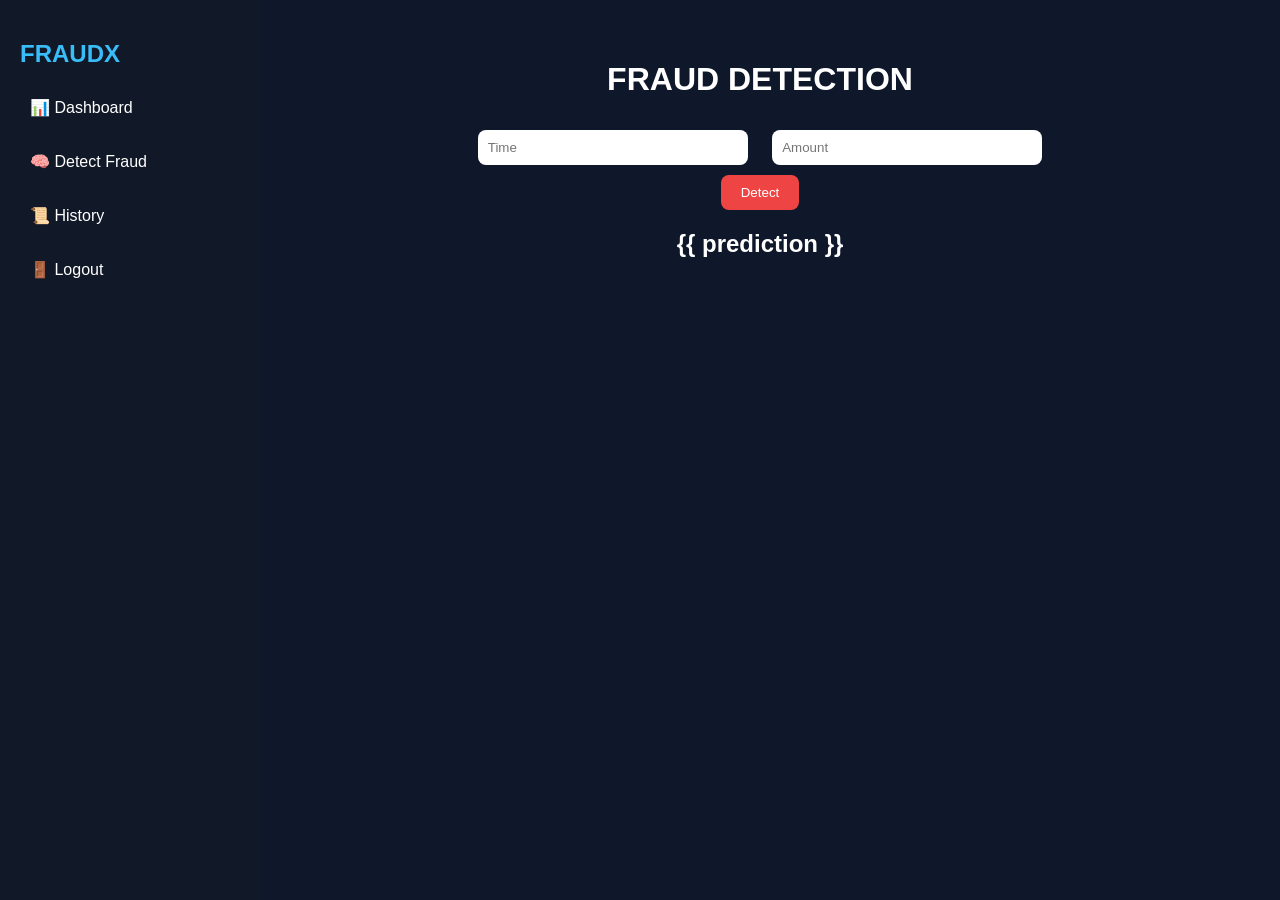
<file: templates/detect.html>
<!DOCTYPE html>
<html>
<head>
<title>Detect Fraud - FRAUDX</title>

<style>
body {
    margin: 0;
    font-family: Arial;
    background: #0f172a;
    color: white;
}

/* SIDEBAR */
.sidebar {
    width: 220px;
    height: 100vh;
    position: fixed;
    background: #111827;
    padding: 20px;
}

.sidebar h2 {
    color: #38bdf8;
}

.sidebar a {
    display: block;
    color: white;
    text-decoration: none;
    margin: 15px 0;
    padding: 10px;
    border-radius: 8px;
}

.sidebar a:hover {
    background: #1e293b;
}

/* MAIN */
.main {
    margin-left: 240px;
    padding: 40px;
    text-align: center;
}

input {
    padding: 10px;
    margin: 10px;
    width: 250px;
    border-radius: 8px;
    border: none;
}

button {
    padding: 10px 20px;
    background: #ef4444;
    color: white;
    border: none;
    border-radius: 8px;
    cursor: pointer;
}

button:hover {
    background: #dc2626;
}
</style>

</head>

<body>

<!-- SIDEBAR -->
<div class="sidebar">
    <h2>FRAUDX</h2>
    <a href="/dashboard">📊 Dashboard</a>
    <a href="/detect">🧠 Detect Fraud</a>
    <a href="/history">📜 History</a>
    <a href="/logout">🚪 Logout</a>
</div>

<!-- MAIN -->
<div class="main">

<h1>FRAUD DETECTION</h1>

<form method="POST">
    <input name="time" placeholder="Time">
    <input name="amount" placeholder="Amount">
    <br>
    <button type="submit">Detect</button>
</form>

<h2>{{ prediction }}</h2>

</div>

</body>
</html>
</file>
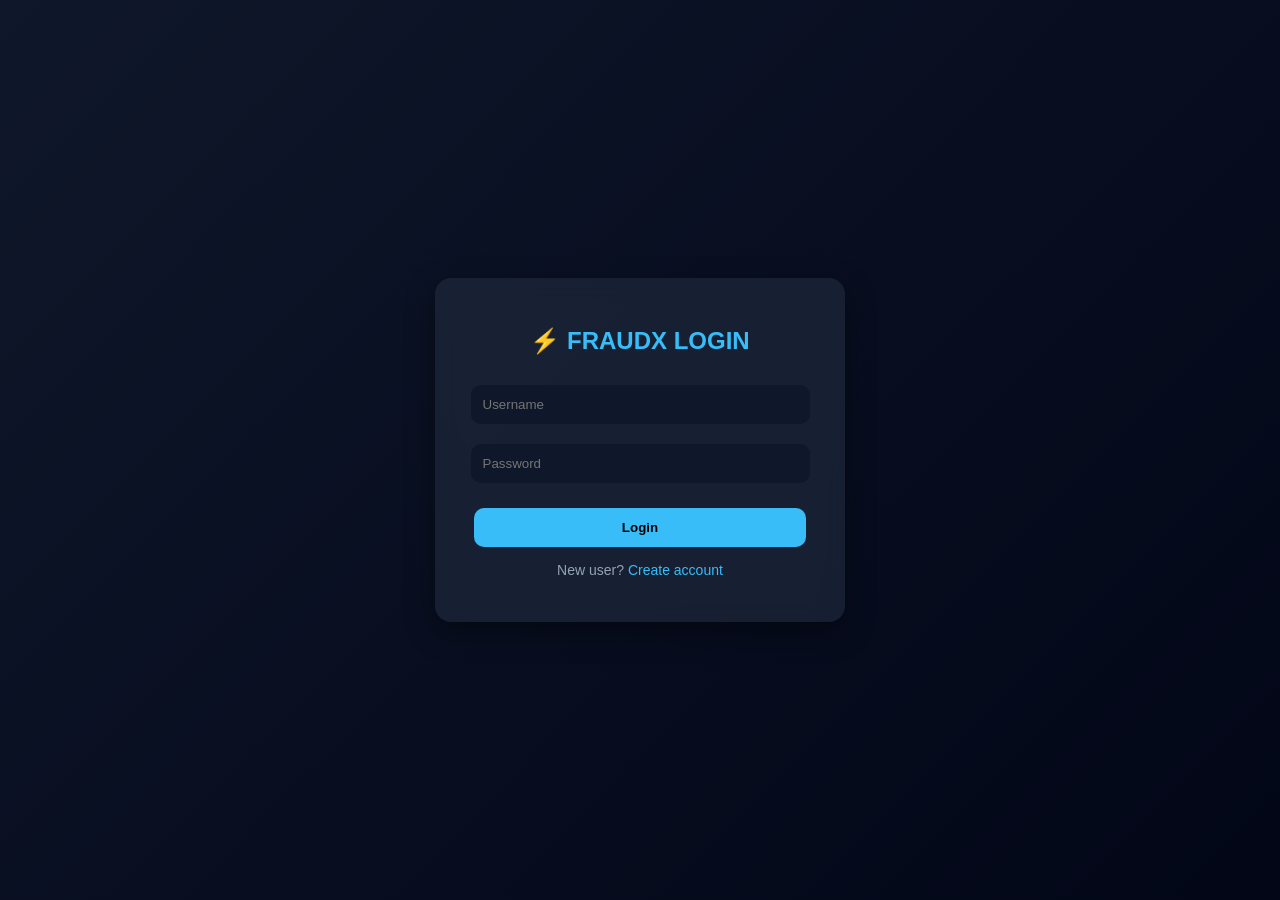
<file: templates/login.html>
<!DOCTYPE html>
<html lang="en">
<head>
<meta charset="UTF-8">
<title>FRAUDX Login</title>

<style>
body {
    margin: 0;
    font-family: "Segoe UI", sans-serif;
    background: linear-gradient(135deg, #0f172a, #020617);
    display: flex;
    justify-content: center;
    align-items: center;
    height: 100vh;
}

/* LOGIN BOX */
.login-box {
    width: 350px;
    padding: 30px;
    border-radius: 16px;
    background: rgba(30, 41, 59, 0.7);
    backdrop-filter: blur(12px);
    box-shadow: 0 10px 30px rgba(0,0,0,0.4);
    text-align: center;
    color: white;
}

.login-box h2 {
    color: #38bdf8;
    margin-bottom: 20px;
}

/* INPUTS */
input {
    width: 90%;
    padding: 12px;
    margin: 10px 0;
    border: none;
    border-radius: 10px;
    outline: none;
    background: #0f172a;
    color: white;
}

/* BUTTON */
button {
    width: 95%;
    padding: 12px;
    margin-top: 15px;
    border: none;
    border-radius: 10px;
    background: #38bdf8;
    color: black;
    font-weight: bold;
    cursor: pointer;
    transition: 0.3s;
}

button:hover {
    background: #0ea5e9;
    transform: scale(1.03);
}

/* SMALL TEXT */
p {
    margin-top: 15px;
    font-size: 14px;
    color: #94a3b8;
}

a {
    color: #38bdf8;
    text-decoration: none;
}
</style>

</head>

<body>

<div class="login-box">

    <h2>⚡ FRAUDX LOGIN</h2>

    <form method="POST">

        <input name="username" placeholder="Username" required>
        <input name="password" type="password" placeholder="Password" required>

        <button type="submit">Login</button>

    </form>

    <p>New user? <a href="/register">Create account</a></p>

</div>

</body>
</html>
</file>
